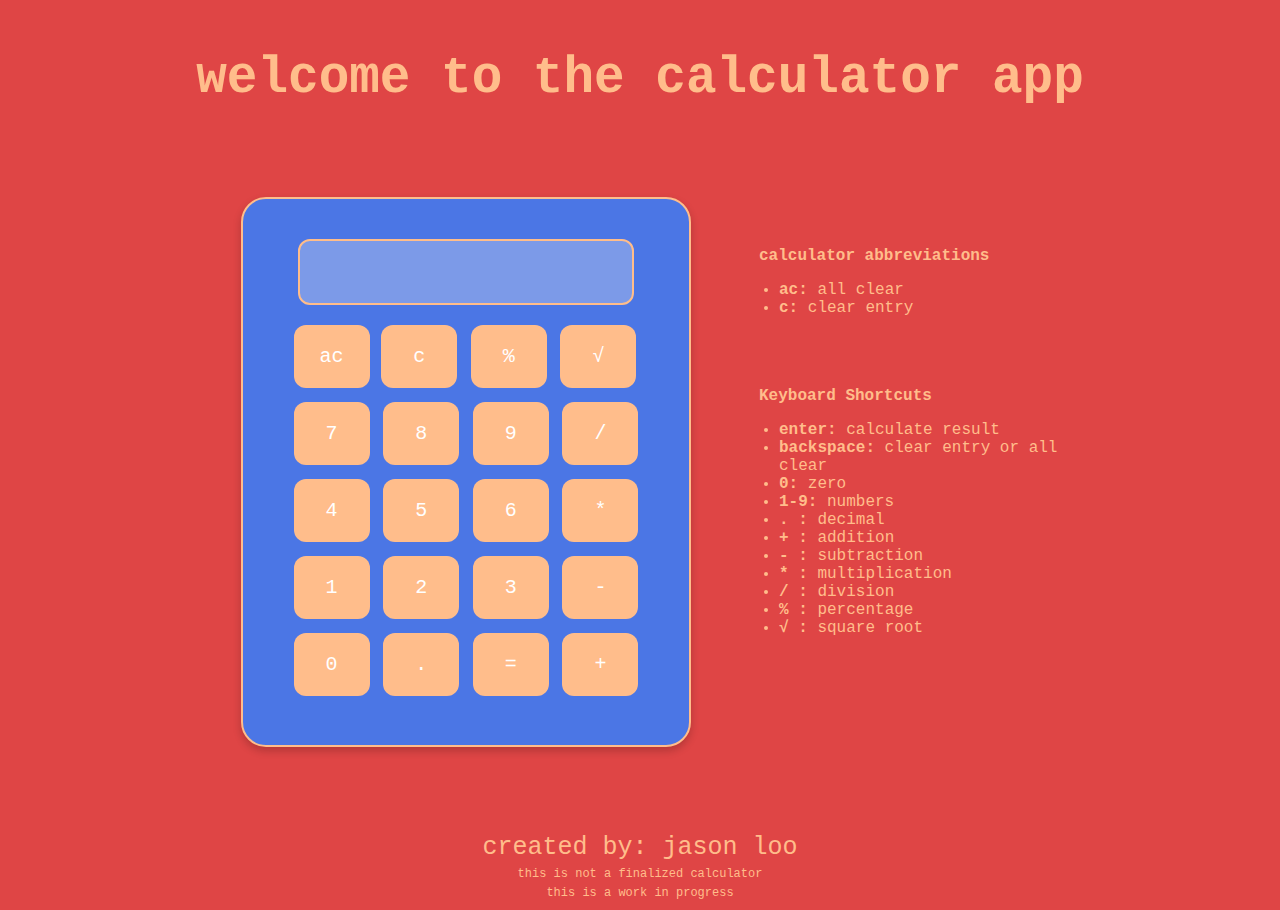
<file: index.html>
<!DOCTYPE html>
<html>
    <head>
        <link rel="stylesheet" href="calculator.css">
        <script src="calculator.js" defer></script>
    </head>
    <body>
        <h1 class="title">welcome to the calculator app</h1>
        <div class="main-container">
            <div class="calculator">
                <div id="calculator-container">
                    <input type="text" id="display" disabled>
                    <div class="buttons">
                        <button class = "specialButton" onclick="allClear()">ac</button>
                        <button class = "button" onclick="clearEntry()">c</button>
                        <button class = "button" onclick="appendToDisplay('%')">%</button>
                        <button class = "button" onclick="appendToDisplay('√')">√</button>
                        <button class = "button" onclick="appendToDisplay('7')">7</button>
                        <button class = "button" onclick="appendToDisplay('8')">8</button>
                        <button class = "button" onclick="appendToDisplay('9')">9</button>
                        <button class = "button" onclick="appendToDisplay('/')">/</button>
                        <button class = "button" onclick="appendToDisplay('4')">4</button>
                        <button class = "button" onclick="appendToDisplay('5')">5</button>
                        <button class = "button" onclick="appendToDisplay('6')">6</button>
                        <button class = "button" onclick="appendToDisplay('*')">*</button>
                        <button class = "button" onclick="appendToDisplay('1')">1</button>
                        <button class = "button" onclick="appendToDisplay('2')">2</button>
                        <button class = "button" onclick="appendToDisplay('3')">3</button>
                        <button class = "button" onclick="appendToDisplay('-')">-</button>
                        <button class = "button" onclick="appendToDisplay('0')">0</button>
                        <button class = "button" onclick="appendToDisplay('.')">.</button>
                        <button class = "button" onclick="calculateResult()">=</button>
                        <button class = "button" onclick="appendToDisplay('+')">+</button>
                    </div>
                </div>
            </div>
            <div class="info-panel">
                <div class="abbreviations">
                    <h3 class="keyTitle">calculator abbreviations</h3>
                    <ul class="keys">
                        <li><strong>ac:</strong> all clear</li>
                        <li><strong>c:</strong> clear entry</li>
                    </ul>
                </div>
                <div class="shortcuts">
                    <h3 class="keyTitle">Keyboard Shortcuts</h3>
                    <ul class="keys">
                        <li><strong>enter:</strong> calculate result</li>
                        <li><strong>backspace:</strong> clear entry or all clear</li>
                        <li><strong>0:</strong> zero</li>
                        <li><strong>1-9:</strong> numbers</li>
                        <li><strong>. :</strong> decimal</li>
                        <li><strong>+ :</strong> addition</li>
                        <li><strong>- :</strong> subtraction</li>
                        <li><strong>* :</strong> multiplication</li>
                        <li><strong>/ :</strong> division</li>
                        <li><strong>% :</strong> percentage</li>
                        <li><strong>√ :</strong> square root</li>
                   </ul>
                </div>
            </div>
        </div>
        <br><br>
        <footer class="footer">created by: jason loo</footer>
        <footer class="footer2">this is not a finalized calculator</footer>
        <footer class="footer2">this is a work in progress</footer>
    </body>
</html>
</file>
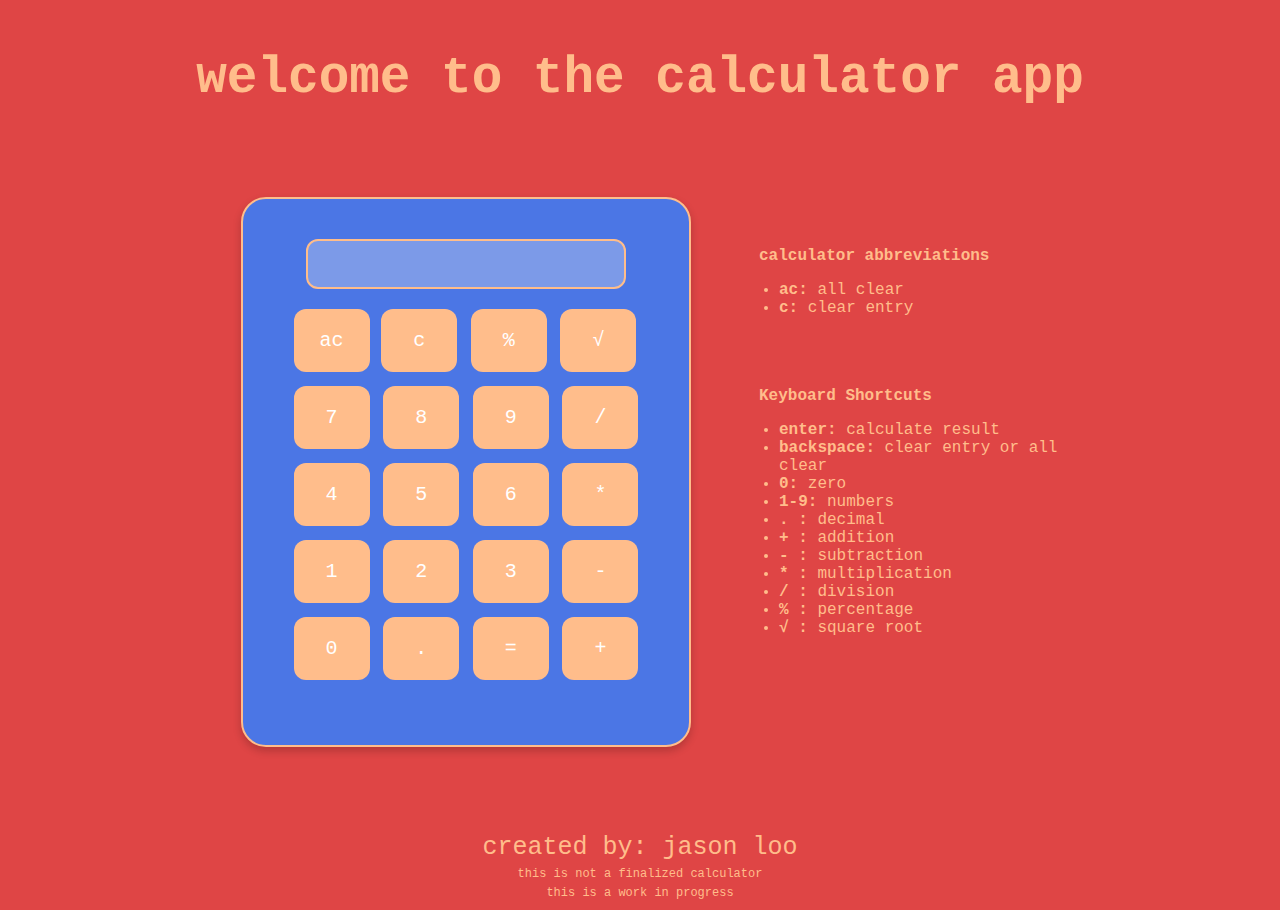
<file: calculator.html>
<html>
    <head>
        <link rel="stylesheet" href="calculator.css">
        <script src="calculator.js" defer></script>
    </head>
    <body>
        <h1 class="title">welcome to the calculator app</h1>
        <div class="main-container">
            <div class="calculator">
                <div id="calculator-container">
                    <input type="text" id="display" disabled>
                    <div class="buttons">
                        <button class = "specialButton" onclick="allClear()">ac</button>
                        <button class = "button" onclick="clearEntry()">c</button>
                        <button class = "button" onclick="appendToDisplay('%')">%</button>
                        <button class = "button" onclick="appendToDisplay('√')">√</button>
                        <button class = "button" onclick="appendToDisplay('7')">7</button>
                        <button class = "button" onclick="appendToDisplay('8')">8</button>
                        <button class = "button" onclick="appendToDisplay('9')">9</button>
                        <button class = "button" onclick="appendToDisplay('/')">/</button>
                        <button class = "button" onclick="appendToDisplay('4')">4</button>
                        <button class = "button" onclick="appendToDisplay('5')">5</button>
                        <button class = "button" onclick="appendToDisplay('6')">6</button>
                        <button class = "button" onclick="appendToDisplay('*')">*</button>
                        <button class = "button" onclick="appendToDisplay('1')">1</button>
                        <button class = "button" onclick="appendToDisplay('2')">2</button>
                        <button class = "button" onclick="appendToDisplay('3')">3</button>
                        <button class = "button" onclick="appendToDisplay('-')">-</button>
                        <button class = "button" onclick="appendToDisplay('0')">0</button>
                        <button class = "button" onclick="appendToDisplay('.')">.</button>
                        <button class = "button" onclick="calculateResult()">=</button>
                        <button class = "button" onclick="appendToDisplay('+')">+</button>
                    </div>
                </div>
            </div>
            <div class="info-panel">
                <div class="abbreviations">
                    <h3 class="keyTitle">calculator abbreviations</h3>
                    <ul class="keys">
                        <li><strong>ac:</strong> all clear</li>
                        <li><strong>c:</strong> clear entry</li>
                    </ul>
                </div>
                <div class="shortcuts">
                    <h3 class="keyTitle">Keyboard Shortcuts</h3>
                    <ul class="keys">
                        <li><strong>enter:</strong> calculate result</li>
                        <li><strong>backspace:</strong> clear entry or all clear</li>
                        <li><strong>0:</strong> zero</li>
                        <li><strong>1-9:</strong> numbers</li>
                        <li><strong>. :</strong> decimal</li>
                        <li><strong>+ :</strong> addition</li>
                        <li><strong>- :</strong> subtraction</li>
                        <li><strong>* :</strong> multiplication</li>
                        <li><strong>/ :</strong> division</li>
                        <li><strong>% :</strong> percentage</li>
                        <li><strong>√ :</strong> square root</li>
                   </ul>
                </div>
            </div>
        </div>
        <br><br>
        <footer class="footer">created by: jason loo</footer>
        <footer class="footer2">this is not a finalized calculator</footer>
        <footer class="footer2">this is a work in progress</footer>
    </body>
</html>
</file>
<file: calculator.css>
.title {
    text-align: center;
    color: rgb(255, 189, 139);
    font-family: 'Operator Mono', monospace;
    font-size: 51px;
    margin-top: 50px;
}
.footer {
    text-align: center;
    color: rgb(255, 189, 139);
    font-family: 'Operator Mono', monospace;
    font-size: 25px;
    margin-top: 50px;
}

.footer2 {
    text-align: center;
    color: rgb(255, 189, 139);
    font-family: 'Operator Mono', monospace;
    font-size: 12px;
    margin-top: 5px;
}

.keyTitle {
    /* text-align: center; */
    color: rgb(255, 189, 139);
    font-family: 'Operator Mono', monospace;
    font-size: 16px;
    margin-top: 50px;
}

.abbreviations {
    /* text-align: center; */
    color: rgb(255, 189, 139);
    font-family: 'Operator Mono', monospace;
    font-size: 16px;
    margin-top: 50px;
}

.keys {
    /* text-align: center; */
    color: rgb(255, 189, 139);
    font-family: 'Operator Mono', monospace;
    font-size: 16px;
    margin-top: 13px;
}

body {
    background-color: rgb(223, 69, 69);
}

.button {
    background-color: rgb(255, 189, 139);
    border: none;
    color: white;
    padding: 15px 32px;
    text-align: center;
    text-decoration: none;
    display: inline-block;
    font-size: 20px;
    margin: 4px 2px;
    cursor: pointer;
    border-radius: 12px;
    font-family: 'Operator Mono', monospace;
    padding-bottom:20px;
    padding-top:20px;
    margin-top: 10px;

}

.specialButton {
    background-color: rgb(255, 189, 139);
    border: none;
    color: white;
    padding: 20px 26px;
    text-align: center;
    border-radius: 12px;
    font-family: 'Operator Mono', monospace;
    font-size: 20px;
}

.button {
    background-color: rgb(255, 189, 139);
    border: none;
    color: white;
    padding: 15px 32px;
    text-align: center;
    text-decoration: none;
    display: inline-block;
    font-size: 20px;
    margin: 4px 2px;
    cursor: pointer;
    border-radius: 12px;
    font-family: 'Operator Mono', monospace;
    padding-bottom:20px;
    padding-top:20px;
    margin-top: 10px;

}

.button:hover {
    background-color: rgb(254, 147, 94);
}

.specialButton:hover {
    background-color: rgb(254, 147, 94);
}

#display{
    font-family: 'Operator Mono', monospace;
    font-size: 36px;
    margin-top: 20px;
    margin-left: 0px;
    padding: 6px;
    border: 2px solid rgb(255, 189, 138);
    border-radius: 12px;
    height: 50px;
    width: 320px;
    text-align: right;
    margin-bottom: 10px;
}

#calculator-container {
    text-align: center;
    margin-top: 50px;
    width: 450px;
    height: 550px;
    background-color: rgb(75, 118, 229);
    border-radius: 25px;
    padding: 20px;
    box-shadow: 0 4px 8px rgba(0, 0, 0, 0.2);
    display: inline-block;
    vertical-align: top;
    margin-left: 20px;
    margin-right: 20px;
    border: 2px solid rgb(255, 189, 139);
    box-sizing: border-box;
    font-family: 'Operator Mono', monospace;
}

.main-container {
    display: flex;
    justify-content: center;      /* Center the content horizontally */
    align-items: flex-start;      /* Align items to the top */
    gap: 48px;                    /* Space between calculator and info panel */
    margin-top: 40px;
}

.calculator {
    display: flex;
    flex-direction: column;
    align-items: center;          /* Center calculator content horizontally */
    min-width: 260px;             /* Optional: set a min width for calculator */
}

.info-panel {
    display: flex;
    flex-direction: column;
    align-items: flex-start;
    min-width: 220px;
    max-width: 300px;
}

.keys {
    margin: 0 0 20px 0;
    padding-left: 20px;
}
</file>
